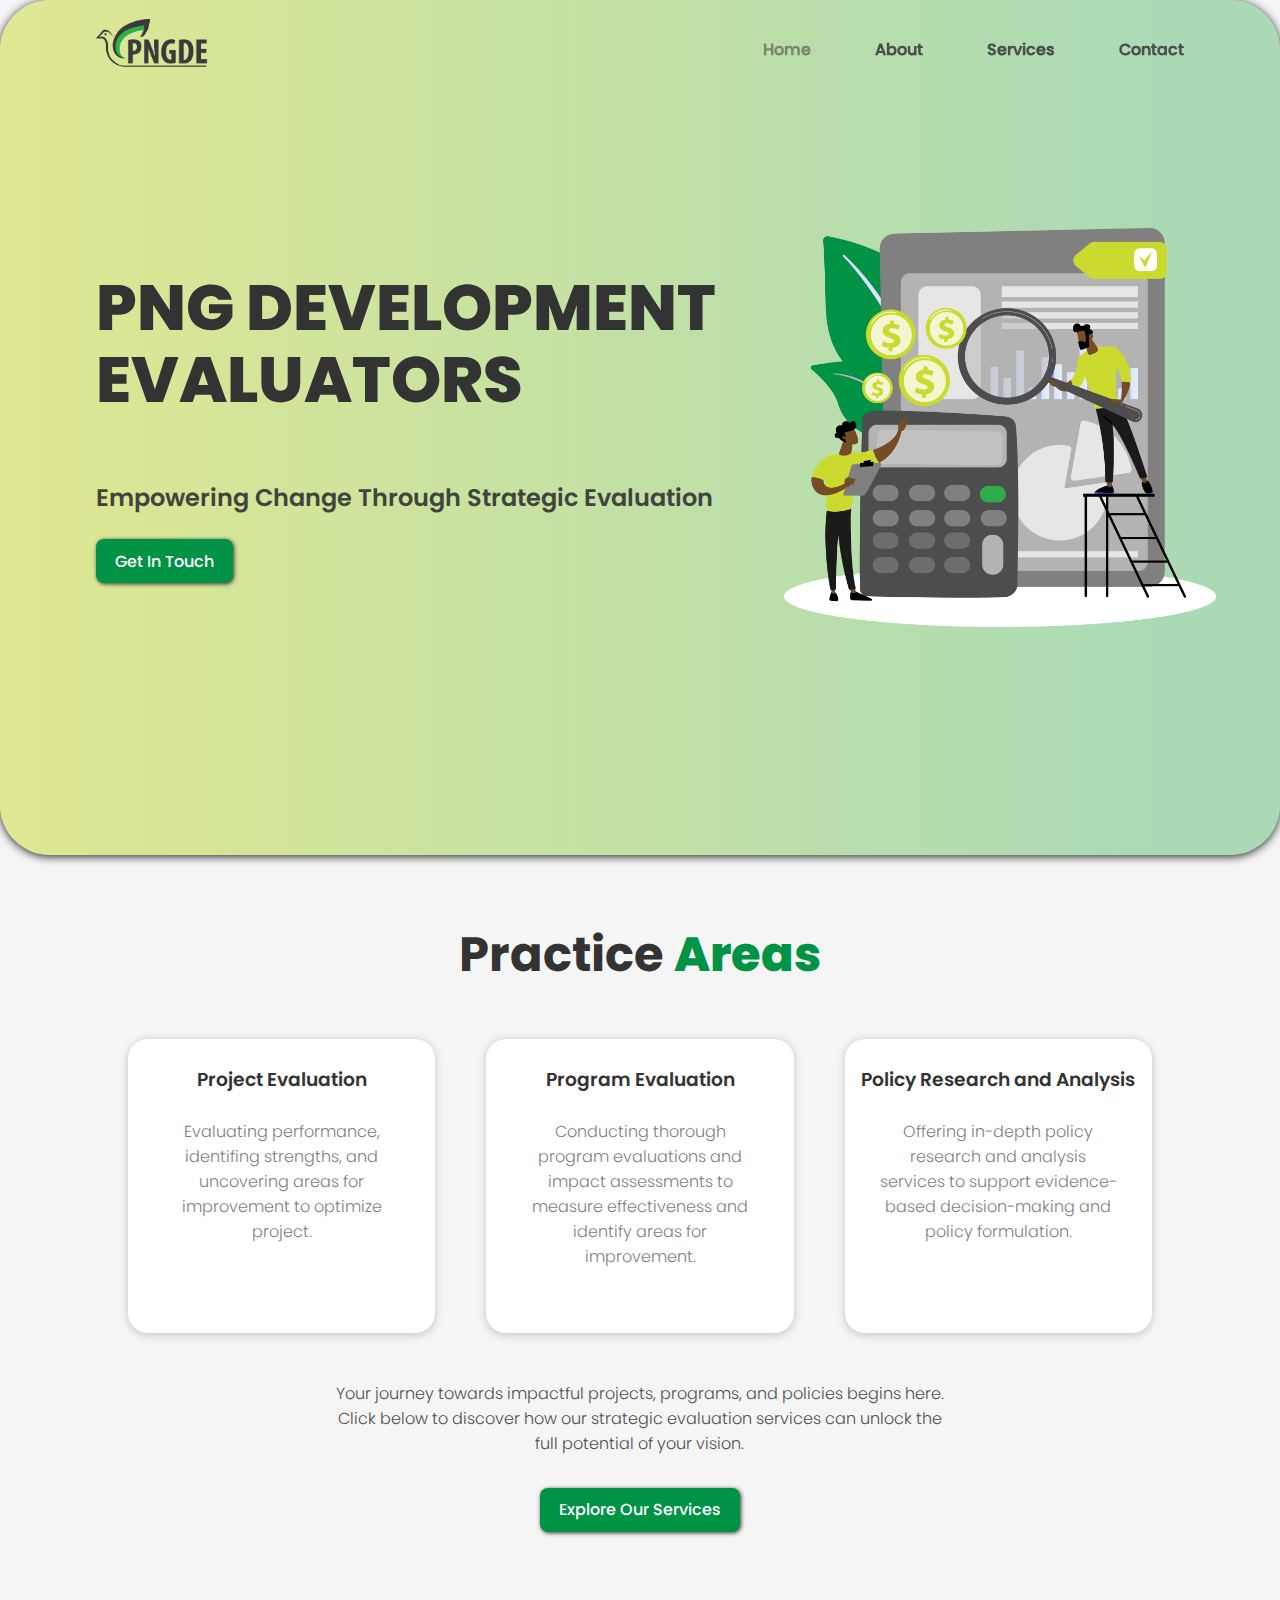
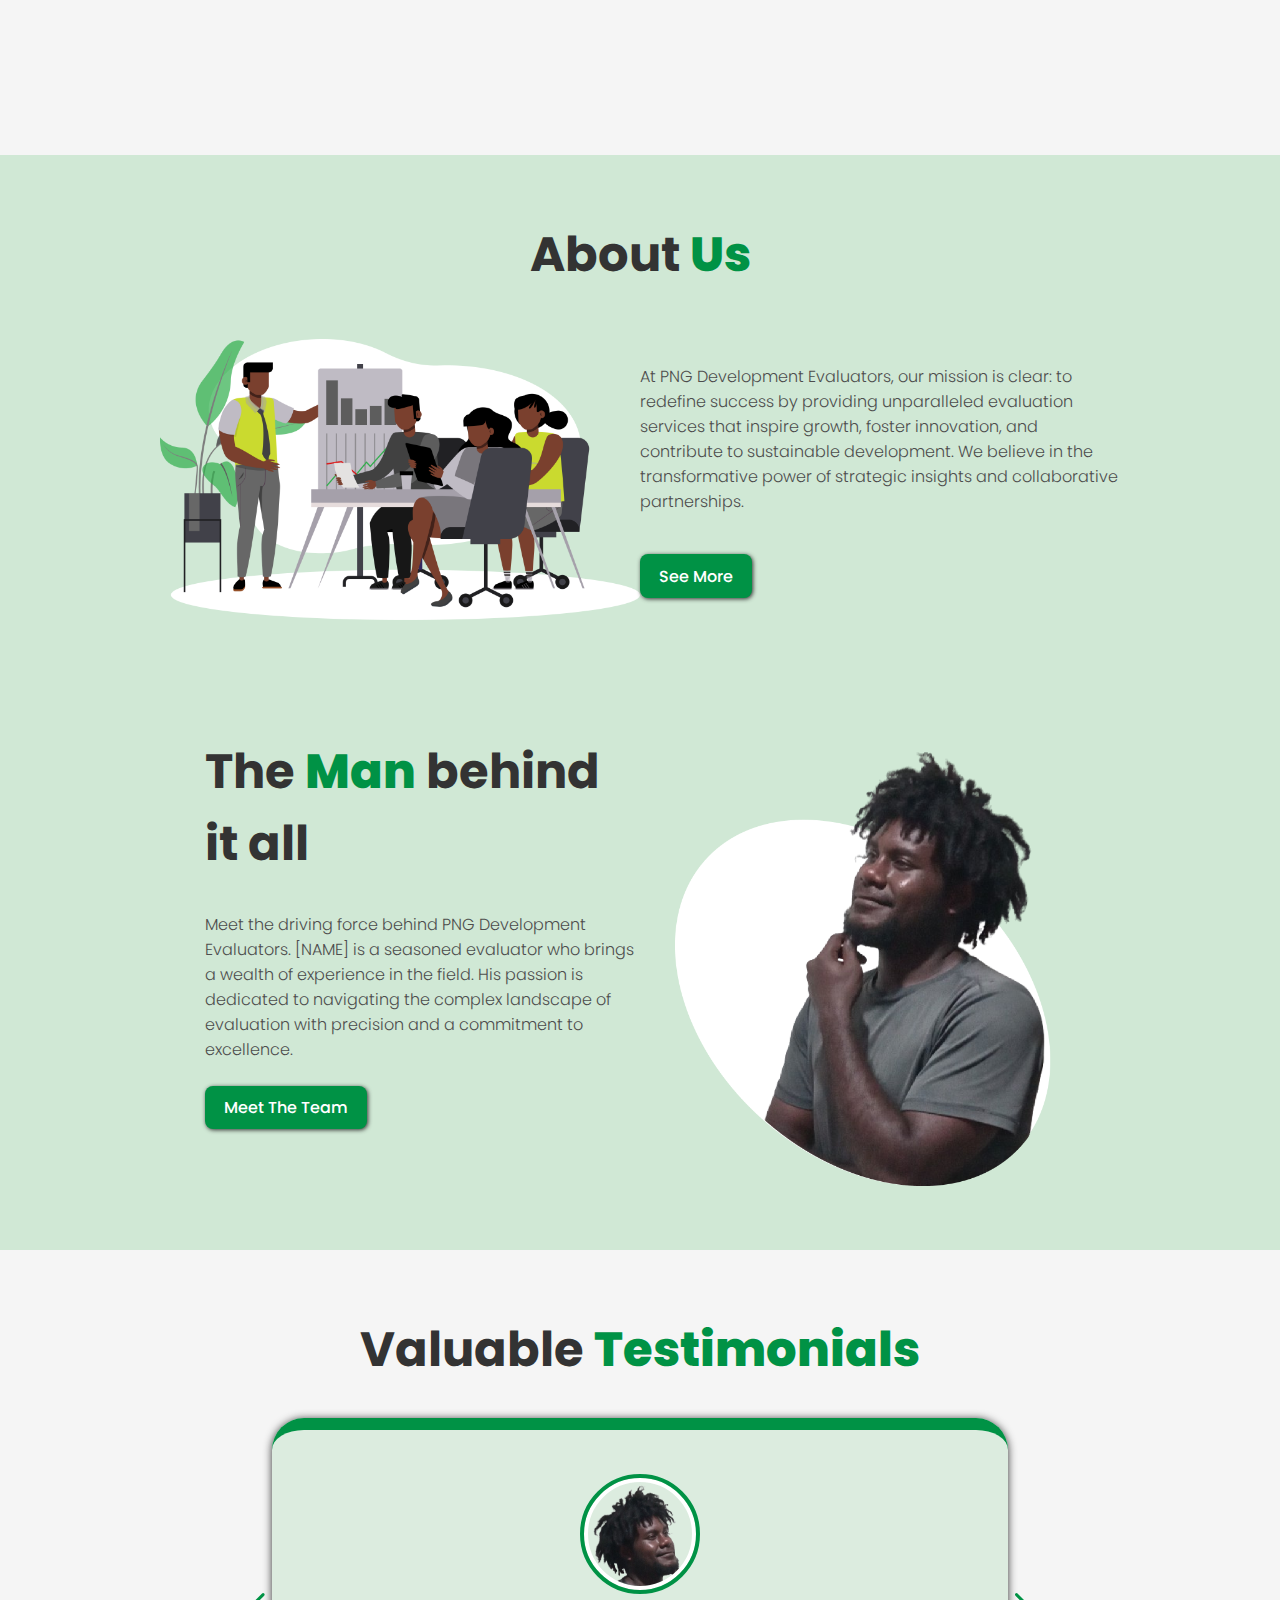
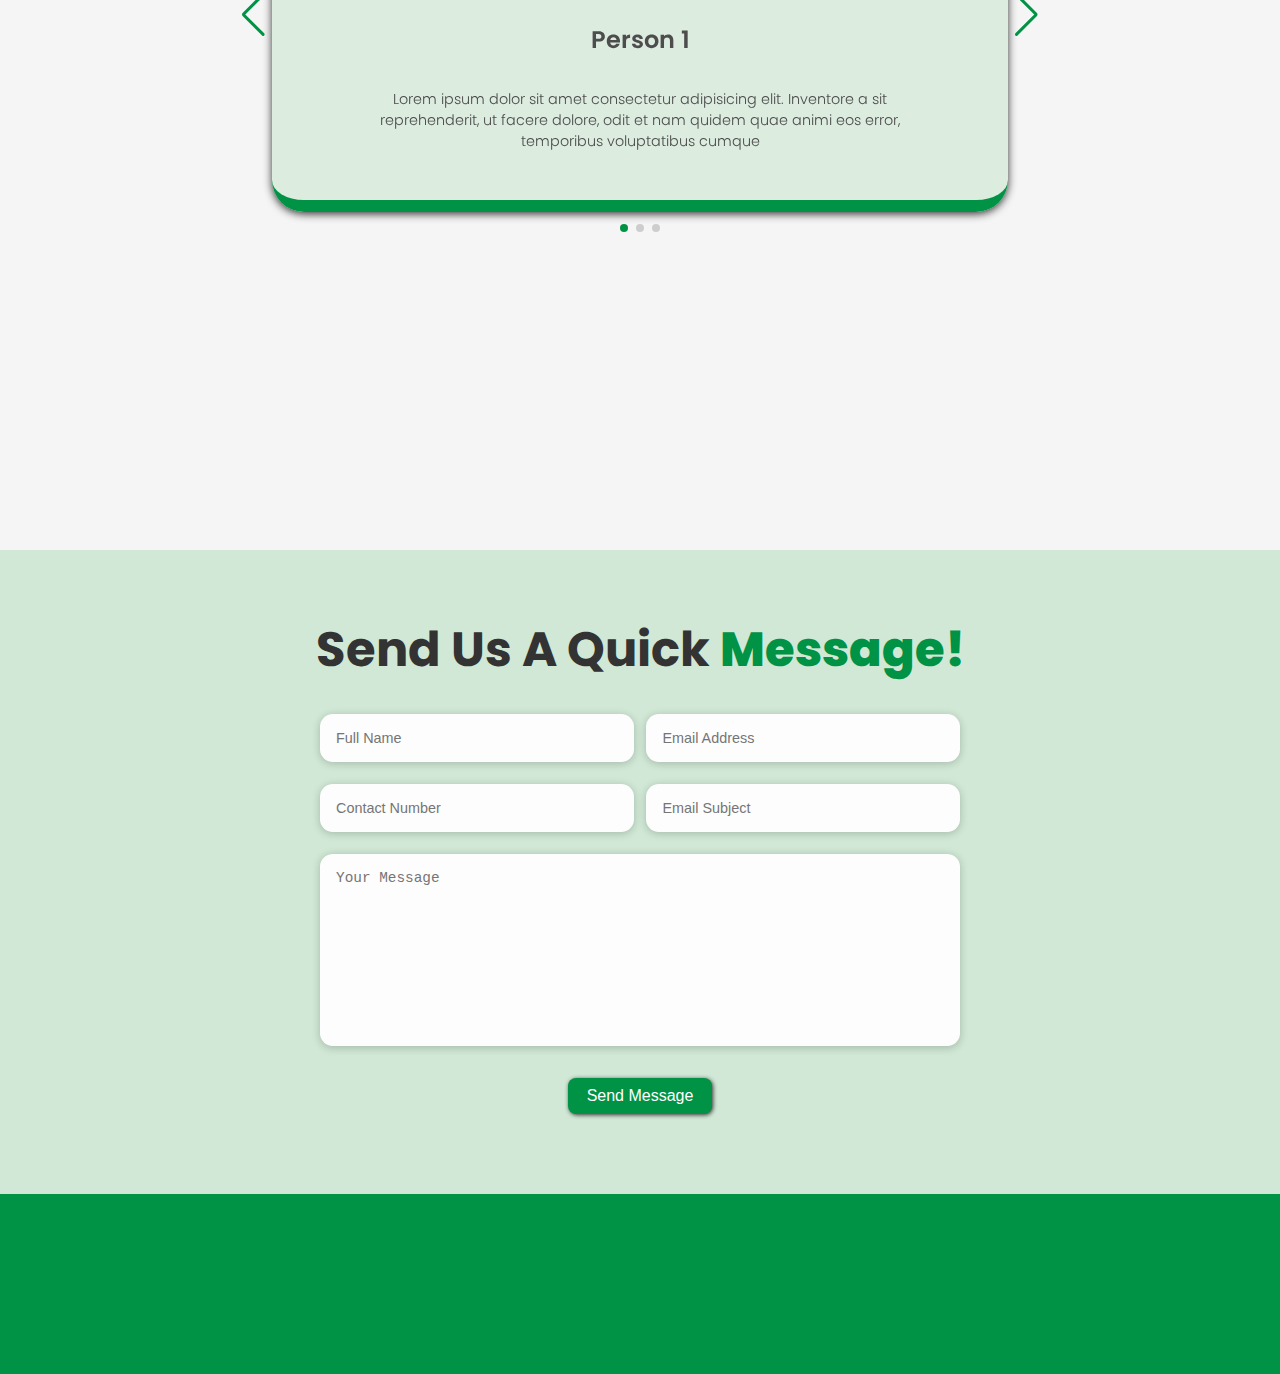
<file: index.html>
<!DOCTYPE html>
<html lang="en">

<head>
    <meta charset="UTF-8">
    <meta name="viewport" content="width=device-width, initial-scale=1.0">
    <link rel="stylesheet" href="style.css">
    <!--Swipper css-->
    <link rel="stylesheet" href="https://cdn.jsdelivr.net/npm/swiper@11/swiper-bundle.min.css" />
    <!--Box icons-->
    <link href='https://unpkg.com/boxicons@2.1.4/css/boxicons.min.css' rel='stylesheet'>
    <title>PNG DEVELOPMENT EVALUATORS</title>
</head>

<body>
    <header class="header">
        <a href="index.html"><img src="LOGO_FINAL.png" alt="" class="logo-header"></a>
        <nav class="navigation">
            <a href="index.html" id="home-link">Home</a>
            <a href="about.html" id="about-link">About</a>
            <a href="services.html" id="services-link">Services</a>
            <a href="contact.html" id="contact-link">Contact</a>
        </nav>
    </header>
    <section class="hero" id="hero">
        <div class="text-container">
            <h1>PNG DEVELOPMENT<br><span class="heading1-span">EVALUATORS</span></h1>
            <h3>Empowering Change Through Strategic Evaluation</h3>
            <a href="contact.html" class="button">Get In Touch</a>
        </div>
        <img src="hero-image.png" alt="" class="hero-image">
    </section>
    <section class="services" id="services">
        <h2>Practice <span class="heading-span">Areas</span></h2>
        <div class="practice-areas">
            <div class="card-container">
                <div class="practice-card">
                    <div class="card-header">
                        <h3>Project Evaluation</h3>
                    </div>
                    <p>Evaluating performance, identifing strengths, and uncovering areas for improvement to optimize
                        project.
                    </p>
                </div>
                <div class="practice-card">
                    <div class="card-header">
                        <h3>Program Evaluation
                        </h3>
                    </div>
                    <p>Conducting thorough program evaluations and impact assessments to measure effectiveness and
                        identify areas for improvement.
                    </p>
                </div>
                <div class="practice-card">
                    <div class="card-header">
                        <h3>Policy Research and Analysis</h3>
                    </div>
                    <p>Offering in-depth policy research and analysis services to support evidence-based decision-making
                        and policy formulation.
                    </p>
                </div>
            </div>
        </div>
        <p class="services-lead">
            Your journey towards impactful projects, programs, and policies begins here. Click below to discover how our
            strategic evaluation services can unlock the full potential of your vision.
        </p>
        <a href="services.html" class="button">Explore Our Services</a>
    </section>
    <section class="about">
        <h2>About <span class="heading-span">Us</span></h2>
        <div class="container1">
            <div class="image-container">
                <img src="About.png" alt="">
            </div>
            <div class="text-container">
                <p>At PNG Development Evaluators, our mission is clear: to redefine success by providing unparalleled
                    evaluation services that inspire growth, foster innovation, and contribute to sustainable
                    development. We believe in the transformative power of strategic insights and collaborative
                    partnerships.
                </p>
                <a href="about.html" class="button">See More</a>
            </div>
        </div>
        <div class="container2">
            <div class="text-container">
                <h2>The <span class="heading-span">Man</span> behind it all</h2>
                <p>Meet the driving force behind PNG Development Evaluators. [NAME] is a seasoned evaluator who
                    brings a wealth of experience in the field. His passion is dedicated to navigating the
                    complex landscape of evaluation with precision and a commitment to excellence.
                </p>
                <a href="about.html#team" class="button">Meet The Team</a>
            </div>
            <div class="image-container">
                <img src="Founder.png" alt="">
            </div>
        </div>
    </section>

    <div class="trust">
        <div class="container2">
            <div class="testimonial-container">
                <h2>
                    Valuable <span class="heading-span">Testimonials</span>
                </h2>
                <div class="testimonial-wrapper">
                    <div class="testimonial-box mySwiper">
                        <div class="testimonial-content swiper-wrapper">
                            <div class="testimonial-slide swiper-slide">
                                <img src="test.png" alt="">
                                <h3>Person 1</h3>
                                <p>Lorem ipsum dolor sit amet consectetur adipisicing elit. Inventore a sit
                                    reprehenderit, ut
                                    facere dolore, odit et nam quidem quae animi eos error, temporibus voluptatibus
                                    cumque
                                </p>

                            </div>
                            <div class="testimonial-slide swiper-slide">
                                <img src="test.png" alt="">
                                <h3>Person 2</h3>
                                <p>Lorem ipsum dolor sit amet consectetur adipisicing elit. Inventore a sit
                                    reprehenderit, ut
                                    facere dolore, odit et nam quidem quae animi eos error, temporibus voluptatibus
                                    cumque
                                </p>

                            </div>
                            <div class="testimonial-slide swiper-slide">
                                <img src="test.png" alt="">
                                <h3>Person 3</h3>
                                <p>Lorem ipsum dolor sit amet consectetur adipisicing elit. Inventore a sit
                                    reprehenderit, ut
                                    facere dolore, odit et nam quidem quae animi eos error, temporibus voluptatibus
                                    cumque

                                </p>

                            </div>
                        </div>
                        <div class="swiper-button-next"></div>
                        <div class="swiper-button-prev"></div>
                        <div class="swiper-pagination"></div>
                    </div>
                </div>
            </div>
        </div>
    </div>
    <section class="contact" id="contact">
        <h2 class="heading">Send Us A Quick <span class="heading-span">Message!</span></h2>
        <form action="#">
            <div class="input-box">
                <input type="text" placeholder="Full Name">
                <input type="email" placeholder="Email Address">
            </div>
            <div class="input-box">
                <input type="number" placeholder="Contact Number">
                <input type="text" placeholder="Email Subject">
            </div>
            <textarea name="" id="" cols="30" rows="10" placeholder="Your Message"></textarea>
            <input type="submit" value="Send Message" class="button">
        </form>
    </section>

    <footer class="footer">

    </footer>
    <!--Swiper-->
    <script>
        document.addEventListener('DOMContentLoaded', function () {
            let pathName = window.location.href;
            let navigationLinks = document.querySelectorAll('.navigation a');

            navigationLinks.forEach(link => {
                // Check if the end of the href matches the pathName
                if (pathName.endsWith(link.getAttribute('href'))) {
                    link.classList.add('active');
                }
            });
        });
    </script>
    <script src="https://cdn.jsdelivr.net/npm/swiper@11/swiper-bundle.min.js"></script>
    <script src="script.js"></script>
</body>

</html>
</file>
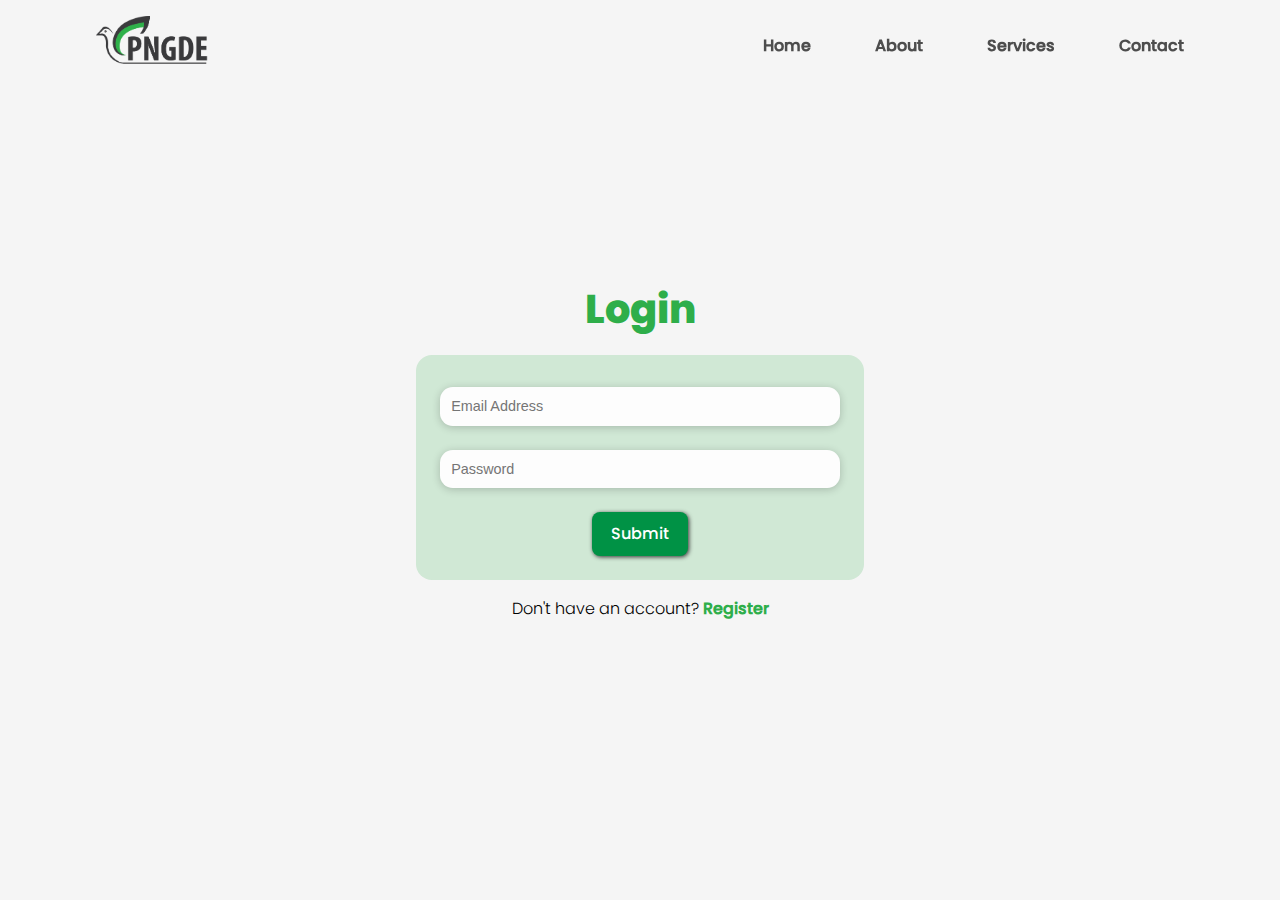
<file: login-signup.html>
<!DOCTYPE html>
<html lang="en">

<head>
    <meta charset="UTF-8">
    <meta name="viewport" content="width=device-width, initial-scale=1.0">
    <title>PNGDE : Login / Sign-up</title>
    <link rel="stylesheet" href="style.css">
</head>

<body>
    <header class="login-signup-header">
        <a href="index.html"><img src="LOGO_FINAL.png" alt="" class="logo-header"></a>
        <nav class="navigation">
            <a href="index.html">Home</a>
            <a href="about.html">About</a>
            <a href="services.html">Services</a>
            <a href="contact.html">Contact</a>
        </nav>
    </header>
    <div class="wrapper">
        <div class="forms-container">
            <div class="login-form" id="login">
                <h1>Login</h1>
                <form action="#">
                    <div class="input-box">
                        <input type="text" placeholder="Email Address">
                        <input type="email" placeholder="Password">
                    </div>
                    <a href="#" class="button">Submit</a>
                </form>
                <p>Don't have an account? <span><a href="#" onclick="register()">Register</a></span></p>
            </div>
            <div class="registration-form" id="register">
                <h1>Register</h1>
                <form action="#">
                    <div class="input-box">
                        <div class="names">
                            <input type="text" placeholder="First Name">
                            <input type="text" placeholder="Last Name">
                        </div>
                        <input type="email" placeholder="Email Address">
                        <input type="password" placeholder="Password">
                        <input type="password" placeholder="Confirm Password">
                    </div>
                    <a href="#" class="button">Submit</a>
                </form>
                <p>Already have an account? <span><a href="#" onclick="login()">Login</a></span></p>
            </div>
        </div>
    </div>
    <script>
        var x = document.getElementById("login");
        var y = document.getElementById("register");
        function login() {
            x.style.left = "0px";
            y.style.right = "-448px";
            x.style.opacity = 1;
            y.style.opacity = 0;
        }
        function register() {
            x.style.left = "-448px";
            y.style.right = "0px";
            x.style.opacity = 0;
            y.style.opacity = 1;
        }
    </script>
</body>

</html>
</file>
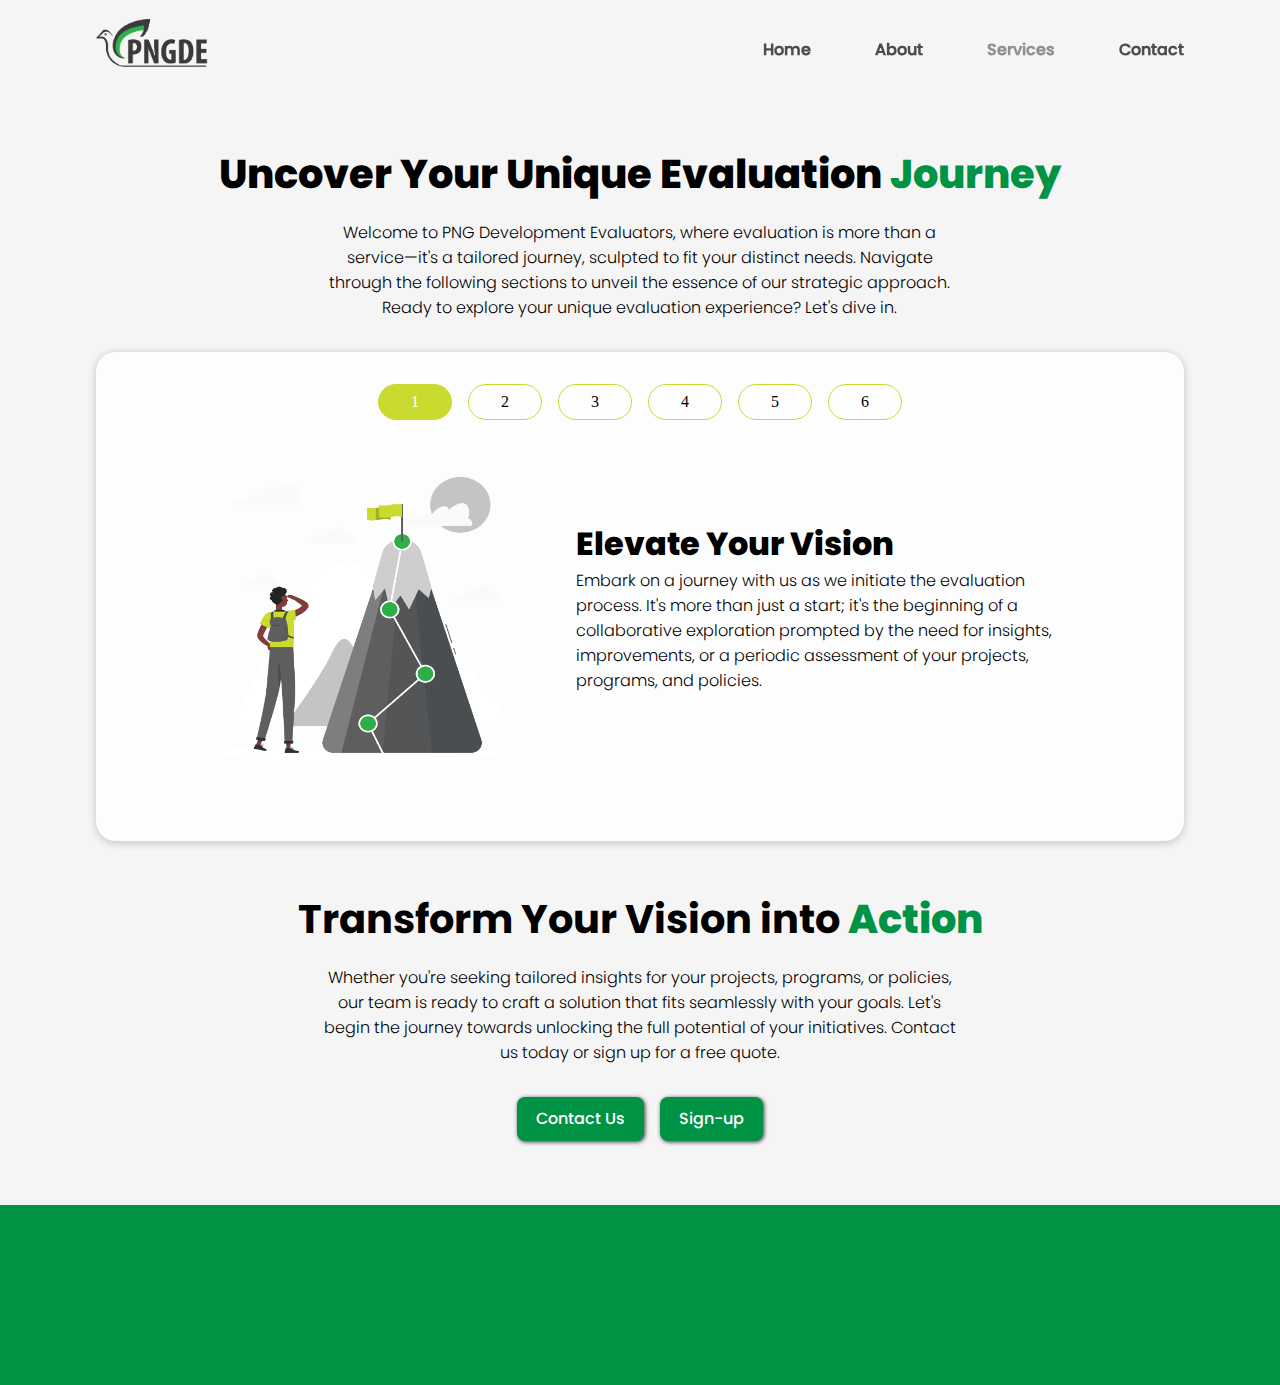
<file: services.html>
<!DOCTYPE html>
<html lang="en">

<head>
    <meta charset="UTF-8">
    <meta name="viewport" content="width=device-width, initial-scale=1.0">
    <link rel="stylesheet" href="style.css">
    <link rel="stylesheet" href="https://fonts.googleapis.com/css?family=poppins">
    <!--Swipper css-->
    <link rel="stylesheet" href="https://cdn.jsdelivr.net/npm/swiper@11/swiper-bundle.min.css" />
    <!--Box icons-->
    <link href='https://unpkg.com/boxicons@2.1.4/css/boxicons.min.css' rel='stylesheet'>
    <title>PNGDE - Services</title>
</head>

<body>
    <header class="header">
        <a href="index.html"><img src="LOGO_FINAL.png" alt="" class="logo-header"></a>
        <nav class="navigation">
            <a href="index.html" id="home-link">Home</a>
            <a href="about.html" id="about-link">About</a>
            <a href="services.html" id="services-link">Services</a>
            <a href="contact.html" id="contact-link">Contact</a>
        </nav>
    </header>
    <section class="services-landing">
        <h1>Uncover Your Unique Evaluation <span class="heading-span">Journey</span></h1>
        <p>Welcome to PNG Development Evaluators, where evaluation is more than a service—it's a tailored journey,
            sculpted to fit your distinct needs. Navigate through the following sections to unveil the essence of our
            strategic approach. Ready to explore your unique evaluation experience? Let's dive in.</p>
    </section>
    <section class="services-tab">
        <div class="services-container">
            <div class="tab-container">
                <div class="tab-filter-container">
                    <li class="filter-btn active" data-tab="step-1">
                        1
                    </li>
                    <li class="filter-btn" data-tab="step2">
                        2
                    </li>
                    <li class="filter-btn" data-tab="step3">
                        3
                    </li>
                    <li class="filter-btn" data-tab="step4">
                        4
                    </li>
                    <li class="filter-btn" data-tab="step5">
                        5
                    </li>
                    <li class="filter-btn" data-tab="step6">
                        6
                    </li>
                </div>

                <div class="tab-filter-item-container">
                    <div class="tab-item step-1 select_tab">
                        <div class="tab-content-left">
                            <img src="s1.png" alt="" class="tab-img" />
                        </div>
                        <div class="tab-content-right">
                            <h1 class="tab-heading">Elevate Your Vision</h1>
                            <p class="paragraph">
                                Embark on a journey with us as we initiate the evaluation process. It's more than just a
                                start; it's the beginning of a collaborative exploration prompted by the need for
                                insights, improvements, or a periodic assessment of your projects, programs, and
                                policies.
                            </p>
                        </div>
                    </div>
                    <div class="tab-item step2">
                        <div class="tab-content-left">
                            <img src="s2.png" alt="" class="tab-img" />
                        </div>
                        <div class="tab-content-right">
                            <h1 class="tab-heading">Illuminate Perspectives</h1>
                            <p class="paragraph">
                                Our data collection transcends the ordinary, engaging stakeholders through surveys and
                                insightful interviews. We believe in illuminating diverse perspectives, ensuring a rich
                                tapestry of information that forms the bedrock for a profound understanding of your
                                initiatives.
                            </p>
                        </div>
                    </div>
                    <div class="tab-item step3">
                        <div class="tab-content-left">
                            <img src="s3.png" alt="" class="tab-img" />
                        </div>
                        <div class="tab-content-right">
                            <h1 class="tab-heading">Uncover Transformative Insights</h1>
                            <p class="paragraph">
                                Analyzing data isn't a mere exercise for us; it's an art. We uncover transformative
                                insights within your data, revealing patterns, trends, and strategic opportunities that
                                propel your projects and programs forward with precision and clarity.
                            </p>
                        </div>
                    </div>
                    <div class="tab-item step4">
                        <div class="tab-content-left">
                            <img src="s4.png" alt="" class="tab-img" />
                        </div>
                        <div class="tab-content-right">
                            <h1 class="tab-heading">Amplify Success Stories</h1>
                            <p class="paragraph">
                                It's not just about evaluation; it's about amplifying the success stories of your
                                projects, programs, and policies. Our impact assessment delves into the heart of your
                                journey, measuring achievements, identifying strengths, and illuminating pathways for
                                even greater success.
                            </p>
                        </div>
                    </div>
                    <div class="tab-item step5">
                        <div class="tab-content-left">
                            <img src="s5.png" alt="" class="tab-img" />
                        </div>
                        <div class="tab-content-right">
                            <h1 class="tab-heading">Pave the Way for Progress</h1>
                            <p class="paragraph">
                                Our recommendations aren't just suggestions; they're the paving stones for your
                                progress. Crafted from in-depth analysis and a commitment to excellence, these
                                actionable insights serve as your roadmap for growth.
                            </p>
                        </div>
                    </div>
                    <div class="tab-item step6">
                        <div class="tab-content-left">
                            <img src="s6.png" alt="" class="tab-img" />
                        </div>
                        <div class="tab-content-right">
                            <h1 class="tab-heading">Elevate Your Story</h1>
                            <p class="paragraph">
                                The conclusion is not an endpoint; it's the beginning of a compelling narrative for your
                                projects, programs, and policies. As we summarize key findings and present
                                recommendations, we elevate your story. This isn't just a conclusion; it's the launchpad
                                for future success, where insights gained today shape the progress of tomorrow.
                            </p>
                        </div>
                    </div>
                </div>
            </div>
        </div>
    </section>
    <section class="call-to-action">
        <h2>Transform Your Vision into <span class="heading-span">Action</span></h2>
        <p>Whether you're seeking tailored insights for your
            projects, programs, or policies, our team is ready to craft a solution that fits seamlessly with your goals.
            Let's begin the journey towards unlocking the full potential of your initiatives. Contact us today or sign
            up for a free quote. 
        </p>
        <div class="cta-container">
            <a class="button" href="contact.html">Contact Us</a>
            <a class="button" href="login-signup.html" onclick="register()">Sign-up</a>
        </div>
    </section>
    <footer class="footer">

    </footer>
    <script src="https://cdn.jsdelivr.net/npm/swiper@11/swiper-bundle.min.js"></script>
    <script src="script.js"></script>
</body>

</html>
</file>
<file: style.css>
@font-face {
    font-family: 'Poppins1';
    src: url(fonts/Poppins1-ExtraBold.otf) format("opentype");
}

@font-face {
    font-family: 'Poppins2';
    src: url(fonts/Poppins2-Bold.otf) format("opentype");
}

@font-face {
    font-family: 'Poppins3';
    src: url(fonts/Poppins3-SemiBold.otf) format("opentype");
}

@font-face {
    font-family: 'Poppins4';
    src: url(fonts/Poppins4-Regular.otf) format("opentype");
}

@font-face {
    font-family: 'Poppins5';
    src: url(fonts/Poppins5-Medium.otf) format("opentype");
}

@font-face {
    font-family: 'Poppins6';
    src: url(fonts/Poppins6-Light.otf) format("opentype");
}

* {
    margin: 0;
    padding: 0;
    box-sizing: border-box;
    text-decoration: none;
    border: none;
    outline: none;
    scroll-behavior: smooth;
}

html {
    overflow-x: hidden;
}


a {
    text-decoration: none;
}

h1 {
    font-family: 'Poppins1', sans-serif;
}

h2 {
    font-family: 'Poppins2', sans-serif;
}

h3 {
    font-family: 'Poppins3', sans-serif;
}

p {
    font-family: 'Poppins6', sans-serif;
}

span {
    font-family: 'Poppins1', sans-serif;
}

a {
    font-family: 'Poppins5', sans-serif;
}

:root {
    --heading-weight: 900;
    --heading-size: 3rem;
    --text-color1: #333;
    --text-color2: #4d4d4d;
    --custom-green: #009245;
    --shadow-color: rgba(0, 0, 0, .2);
    --bg-color: #fdfdfd;
    --text-color: #333;
    --secondary-color: #cada2f;
    /**/
    --container: 120rem;
    --primary: hsl(201.43, 13.21%, 58.43%);
    --white: hsl(0, 0%, 100%);
    --white-light: hsl(0, 0%, 99%);
    --box-shadow: hsl(220, 7.32%, 91.96%);
}

body {
    background-color: whitesmoke;
    margin: 0;
    padding: 0;
    overflow-x: hidden;
}

.button {
    max-width: fit-content;
    min-width: fit-content;
    color: white;
    border-radius: .5rem;
    padding: .4rem 1rem;
    background: var(--custom-green);
    box-shadow: #333 1px 1px 4px;
    border: .2rem solid transparent;
    transition: .5s ease;
}

.button:hover {
    background: white;
    color: var(--custom-green);
    border-color: var(--custom-green);
    scale: 1.1;
}

.header {
    top: 0;
    left: 0;
    display: flex;
    justify-content: space-between;
    align-items: center;
    padding: 1.2rem 6rem;
    width: 100%;
    position: fixed;
    z-index: 100;
    transition: background 0.5s ease, box-shadow 0.5s ease;
    gap: 1rem;
}

.footer {
    background-color: var(--custom-green);
    width: 100%;
    height: 20vh;
}

.login-signup-header {
    top: 0;
    left: 0;
    display: flex;
    justify-content: space-between;
    align-items: center;
    padding: 1rem 6rem;
    width: 100%;
    position: fixed;
    z-index: 100;
    gap: 1rem;
}

.header.sticky {
    background: whitesmoke;
    box-shadow: 0 .1rem 1rem #333;
}

.logo-header {
    width: 7rem;
    transition: 0.5s ease;
}

.navigation {
    display: flex;
    gap: 4rem;
    transition: 0.5s ease;
}

.navigation a {
    font-family: 'Poppins5', sans-serif;
    text-decoration: none;
    color: var(--text-color2);
    font-weight: 600;
}

.navigation a.active {
    /* Your styling for the active link */
    opacity: .6;
    /* Change the color to your preference */
    /* Add other styles as needed */
}

.test-section {
    width: 100%;
    height: 200vh;
}


.login-signup {
    display: flex;
    gap: 1rem;
    transition: 0.5s ease;
}

.logo-header.vanish,
.navigation.vanish,
.login-signup.vanish {
    opacity: 0;
}

.hero {
    background-image: linear-gradient(to right, #cada2f80, #2eae4a60 90%);
    display: flex;
    align-items: center;
    padding: 0 6rem;
    width: 100%;
    min-height: 95vh;
    box-shadow: 0 .1rem .5rem #333;
    border-radius: 50px;
    border-bottom-left-radius: 50px;
    border-bottom-right-radius: 50px;
}

.hero .text-container {
    display: flex;
    flex-direction: column;
    min-width: 25rem;
    height: 100%;
    color: var(--text-color1);
    z-index: 1;
}


.text-container h1 {
    font-size: 4rem;
    line-height: 4.5rem;
}

.heading-span {
    color: var(--custom-green);
}

.text-container h3 {
    opacity: .9;
    font-size: 1.5rem;
    margin-top: 4rem;
}

.text-container a {
    margin-top: 1.5rem;
}

.hero-image {
    position: absolute;
    right: 4rem;
    max-width: 27rem;
    min-width: 19rem;
    width: 40%;
}

.about {
    display: flex;
    flex-direction: column;
    padding: 4rem 6rem 4rem 6rem;
    width: 100%;
    gap: 3rem;
    background-color: #2eae4a30;
}

.about h2 {
    color: var(--text-color1);
    font-size: var(--heading-size);
    text-align: center;
}

.about .container1 {
    display: flex;
    justify-content: center;
    width: 100%;
    height: 100%;
}


.container1 .image-container {
    width: 40%;
    min-width: 30rem;
}

.container1 .image-container img {
    width: 100%;
}

.about .container1 .text-container {
    display: flex;
    flex-direction: column;
    justify-content: center;
    color: var(--text-color2);
    width: 40%;
    min-width: 30rem;
    gap: 1rem;
}


.about .container2 {
    padding-top: 4rem;
    display: flex;
    justify-content: center;
    width: 100%;
}

.container2 h2 {
    text-align: left;
    margin-bottom: 2rem;
    color: var(--text-color1);
}

.container2 .image-container {
    width: 40%;
    display: flex;
    justify-content: flex-end;
}

.container2 .image-container img {
    width: 25rem;
}

.container2 .text-container {
    width: 40%;
    display: flex;
    flex-direction: column;
}

.container2 .text-container p {
    color: var(--text-color2);
}

.services {
    width: 100%;
    min-height: 100vh;
    padding: 0 8rem 6rem 8rem;
    display: flex;
    flex-direction: column;
}

.services h2 {
    color: var(--text-color1);
    margin: 4rem auto 0rem auto;
    font-size: var(--heading-size);
}

.practice-areas .card-container {
    padding: 3rem 0 3rem 0;
    text-align: center;
    width: 100%;
    display: flex;
    flex-wrap: nowrap;
    justify-content: space-between;
}

.card-container .practice-card {
    width: 30%;
    padding: 0 0rem 2rem 0rem;
    background-color: white;
    border-radius: 20px;
    box-shadow: 0 .1rem .5rem var(--shadow-color);
}

.card-container .practice-card .card-header {
    height: 5rem;
    border-radius: 20px 20px 0 0;
    display: flex;
    justify-content: center;
    align-items: center;
    color: var(--text-color1);
}

.card-container .practice-card p {
    font-weight: 50;
    margin: 0 2rem 2rem 2rem;
    color: gray;
}

.services .services-lead {
    margin: 0 auto;
    text-align: center;
    width: 60%;
    color: var(--text-color2);
}

.services .button {
    margin: 2rem auto 0 auto;
}

.trust {
    min-height: 100vh;
    width: 100%;
    padding: 4rem 6rem 0 6rem;
    display: flex;
    flex-direction: column;
    background-color: whitesmoke;
}



.trust .container1 {
    display: flex;
    flex-direction: column;
    width: 50%;
    padding: 4rem 0;

}

.trust .container1 p {
    color: var(--text-color2);
    margin-top: 1rem;
}

.trust .container1 h2 {
    color: var(--text-color1);
    font-size: var(--heading-size);
}


.testimonial-container {
    display: flex;
    align-items: center;
    flex-direction: column;
    width: 100%;
    padding: 0rem 1rem;
    gap: 2rem;
}

.testimonial-container h2 {
    color: var(--text-color1);
    font-size: var(--heading-size);
    margin-bottom: -2rem;
}

.testimonial-container .testimonial-wrapper {
    position: relative;
    max-width: 50rem;
    width: 100%;
    padding: 1rem;
}

.testimonial-wrapper .testimonial-box {
    padding: 1rem;
    border-radius: 2rem;
    overflow: hidden;
    color: var(--text-color2);
}

.testimonial-content .testimonial-slide {
    display: flex;
    align-items: center;
    flex-direction: column;
    background: #2eae4a20;
    border-radius: 2rem;
    box-shadow: 0 .1rem .5rem #333;
    padding: 3rem 5rem;
    border-top: .8rem solid var(--custom-green);
    border-bottom: .8rem solid var(--custom-green);
}

.testimonial-slide img {
    width: 7rem;
    height: 7rem;
    object-fit: cover;
    border-radius: 50%;
    border: .3rem solid white;
    outline: .3rem solid var(--custom-green);
}

.testimonial-slide h3 {
    font-size: 1.5rem;
    margin: 2rem 0;
}

.testimonial-slide p {
    font-size: .9rem;
    text-align: center;
}

.testimonial-box .swiper-button-next,
.testimonial-box .swiper-button-prev {
    color: var(--custom-green);
}

.testimonial-box .swiper-button-next {
    right: 0;
}

.testimonial-box .swiper-button-prev {
    left: 0;
}

.testimonial-box .swiper-pagination-bullet {
    background: rgba(0, 0, 0, .8);
}

.testimonial-box .swiper-pagination-bullet-active {
    background: var(--custom-green);
}

.contact {
    padding: 4rem 6rem;
    display: flex;
    flex-direction: column;
    align-items: center;
    background-color: #2eae4a30;
}

.contact h2 {
    color: var(--text-color1);
    font-size: var(--heading-size);
}

.contact form {
    width: 50%;
    min-width: 40rem;
    margin: 1rem 0;
    text-align: center;
    margin-bottom: 1rem;
}

.contact form .input-box {
    display: flex;
    justify-content: space-between;
    flex-wrap: wrap;
}

.contact form .input-box input,
.contact form textarea {
    width: 100%;
    padding: 1rem;
    font-size: .9rem;
    color: var(--text-color);
    background: var(--bg-color);
    border-radius: .8rem;
    margin: .7rem 0;
    box-shadow: 0 .1rem .5rem var(--shadow-color);
}

.contact form .input-box input {
    width: 49%;
}

.contact form textarea {
    resize: none;
}

.contact form .button {
    font-size: 1rem;
    margin-left: 0%;
    margin-top: 1rem;
    cursor: pointer;
}



/*Services Page*/

.services-landing {
    display: flex;
    flex-direction: column;
    align-items: center;
    text-align: center;
    padding: 9rem 6rem 0rem 6rem;
    gap: 1rem;
}

.services-landing h1 {
    font-size: 2.5rem;
}

.services-landing p {
    width: 60%;
    margin-bottom: 0%;
}

.services-tab {
    width: 100%;
    min-height: fit-content;
    padding: 2rem 6rem 3rem 6rem;
    display: flex;
    flex-direction: column;
    align-items: center;
}

.services-container {
    background: var(--bg-color);
    box-shadow: 0 .1rem .5rem var(--shadow-color);
    display: flex;
    flex-direction: column;
    align-items: center;
    width: 100%;
    height: 100%;
    min-height: fit-content;
    padding: 2rem 1rem 2rem 1rem;
    border-radius: 20px;
}

.tab-container {
    width: 100%;
    margin: 0 auto 3rem auto;
}


.tab-filter-container {
    width: 100%;
    text-align: center;
    border-radius: 30px 30px 0 0;
    display: flex;
    flex-wrap: nowrap;
    justify-content: center;
    margin-bottom: 2rem;
    gap: 1rem;
}

.filter-btn {
    text-wrap: nowrap;
    width: fit-content;
    display: inline-flex;
    padding: 0.5rem 2rem;
    cursor: pointer;
    border: #cada2f solid 1px;
    border-radius: 2rem;
    align-items: center;
    gap: 0.2rem;
    font-weight: 500;
}

.filter-btn.active {
    background: var(--secondary-color);
    color: var(--white);
}

.tab-filter-item-container {
    width: 100%;
    margin: 0 auto;
    position: relative;
    overflow: hidden;
}

.tab-item {
    width: 100%;
    height: 100%;
    position: absolute;
    padding: 0rem 3rem;
    transform: translateY(100%);
    transition: transform 0.5s ease-in-out;
    display: flex;
    justify-content: space-evenly;
    flex-wrap: nowrap;
    grid-template-columns: repeat(auto-fit, minmax(29rem, 1fr));
    place-items: center start;
}

.tab-content-left img {
    width: 18rem;
    height: 100%;
    margin-top: 30px;
}

.tab-heading {
    font-size: 2rem;
}

.tab-item.select_tab {
    transform: translateY(0);
    transition: transform 0.5s ease-in-out;
    animation: feadIn 0.6s ease-in-out;
}

.tab-filter-item-container .tab-item .tab-content-right {
    max-width: 30rem;
}

@keyframes feadIn {
    0% {
        opacity: 0;
    }

    100% {
        opacity: 1;
    }
}

.call-to-action {
    display: flex;
    flex-direction: column;
    text-align: center;
    align-items: center;
    padding: 0 6rem 4rem 6rem;
}

.call-to-action h2 {
    font-size: 2.5rem;
    margin-bottom: 1rem;
}

.call-to-action p {
    margin-bottom: 2rem;
    width: 60%;
}

.call-to-action .cta-container {
    display: flex;
    gap: 1rem;
}

/*Login/Signup*/

.wrapper {
    display: flex;
    justify-content: center;
    align-items: center;
    width: 100%;
    height: 100vh;
    background-color: whitesmoke;
}

.forms-container {
    position: relative;
    align-items: center;
    justify-content: center;
    display: flex;
    height: 100%;
    width: 448px;
    overflow: hidden;
}

.login-form {
    display: flex;
    flex-direction: column;
    align-items: center;
    position: absolute;
    transition: .5s ease-in-out;
}

.login-form h1 {
    color: #2eae4a;
    font-size: 2.5rem;
}

.login-form span a {
    font-weight: 600;
    color: #2eae4a;
}

.registration-form {
    position: absolute;
    right: -448px;
    display: flex;
    flex-direction: column;
    align-items: center;
    transition: .5s ease-in-out;
    width: 100%;
}

.registration-form span a {
    font-weight: 600;
    color: #2eae4a;
}

.registration-form h1 {
    color: #2eae4a;
    font-size: 2.5rem;
}

.login-form form .input-box,
.registration-form form .input-box {
    display: flex;
    flex-direction: column;
    gap: .5rem;
    width: fit-content;
}

.login-form form,
.registration-form form {
    background-color: #2eae4a30;
    display: flex;
    flex-direction: column;
    justify-content: center;
    align-items: center;
    padding: 1.5rem;
    border-radius: 1rem;
    margin: 1rem auto;
}

form .button {
    margin-top: 1rem;
}

.login-form form .input-box input {
    width: 100%;
    min-width: 25rem;
    padding: .7rem;
    font-size: .9rem;
    color: var(--text-color);
    background: var(--bg-color);
    border-radius: .8rem;
    margin: .5rem 0;
    box-shadow: 0 .1rem .5rem var(--shadow-color);
}

.registration-form form .input-box input {
    padding: .7rem;
    font-size: .9rem;
    color: var(--text-color);
    background: var(--bg-color);
    border-radius: .8rem;
    margin: .5rem 0;
    box-shadow: 0 .1rem .5rem var(--shadow-color);
}

.registration-form form .input-box .names {
    width: 100%;
    display: flex;
    justify-content: space-between;
    flex-direction: row;
    flex-wrap: nowrap;
}

.input-box .names * {
    width: 48%;
}


/*Responsiveness*/
@media (max-width: 1160px) {
    .text-container h1 {
        font-size: 3.5rem;
    }

    .text-container h3 {
        width: 80%;
        font-weight: 1.2rem;
    }

}

@media (max-width: 1055px) {
    .button {
        scale: .9;
    }

    .header {
        padding-left: 3rem;
        padding-right: 3rem;
    }

    .hero {
        padding-left: 3rem;
        padding-right: 3rem;
    }

    .hero-image {
        right: 3rem;
    }

}

@media (max-width: 975px) {
    .text-container h1 {
        font-size: 3rem;
    }

    .text-container h3 {
        width: 60%;
    }
}

@media (max-width: 830px) {
    .hero {
        flex-direction: column-reverse;
        justify-content: center;
        gap: 1.5rem;
    }

    .hero .text-container {
        align-items: center;
        text-align: center;
    }

    .hero-image {
        position: relative;
        right: 0;
    }

    .hero .text-container h1 {
        line-height: 3.2rem;
        font-size: 2.5rem;
    }

    .hero .text-container h3 {
        margin-top: 1rem;
        font-size: 1.1rem;
    
    }
}
</file>
